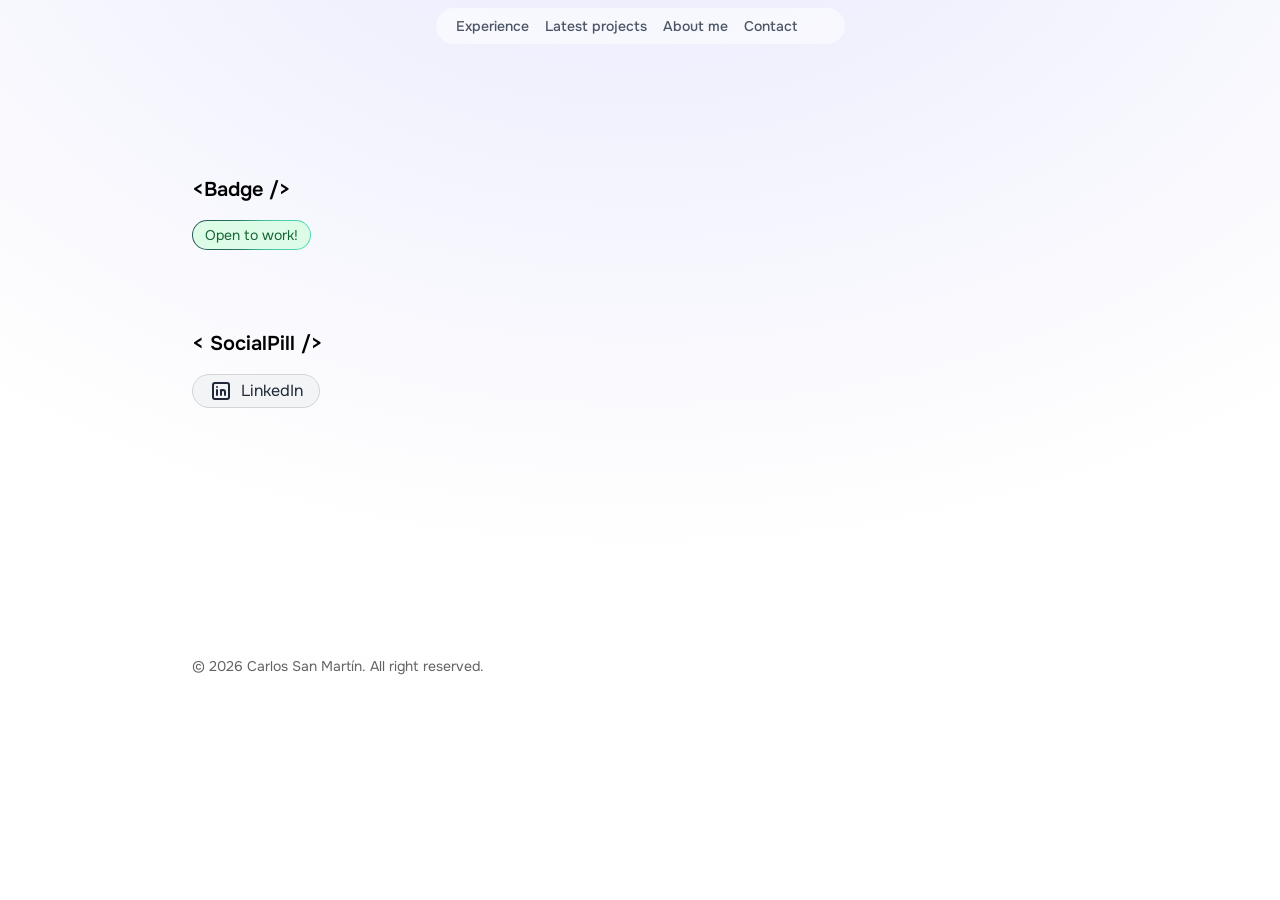
<file: components/index.html>
<!DOCTYPE html><html lang="es"> <head><meta charset="UTF-8"><meta name="description" content="El catálogo de componentes de nuestro porfolio"><meta name="viewport" content="width=device-width"><link rel="icon" type="image/svg+xml" href="/favicon.svg"><meta name="generator" content="Astro v4.4.5"><title>Design System porfolio.dev</title><meta name="astro-view-transitions-enabled" content="true"><meta name="astro-view-transitions-fallback" content="animate"><link rel="stylesheet" href="/_astro/components.Bt1zYkeA.css" /><script type="module" src="/_astro/hoisted.CfD_V-On.js"></script></head> <body class="relative text-black dark:text-white"> <div class="absolute top-0 bottom-0 z-[-2] min-h-screen w-full bg-gray-50 dark:bg-gray-950
      bg-[radial-gradient(ellipse_80%_80%_at_50%_-20%,rgba(217,216,255,0.5),rgba(255,255,255,0.9))]
      dark:bg-[radial-gradient(ellipse_80%_80%_at_50%_-20%,rgba(120,119,198,0.3),rgba(255,255,255,0))]"></div> <header class="fixed top-0 z-10 flex items-center justify-center w-full mx-auto mt-2" data-astro-cid-3ef6ksr2> <nav class="flex px-3 text-sm font-medium rounded-full text-gray-600 dark:text-gray-200 justify-center items-center" data-astro-cid-3ef6ksr2> <a class="relative block px-2 py-2 transition hover:text-blue-500 dark:hover:text-blue-500" aria-label="experience" href="/#experience" data-astro-cid-3ef6ksr2> Experience </a><a class="relative block px-2 py-2 transition hover:text-blue-500 dark:hover:text-blue-500" aria-label="Latest projects" href="/#projects" data-astro-cid-3ef6ksr2> Latest projects </a><a class="relative block px-2 py-2 transition hover:text-blue-500 dark:hover:text-blue-500" aria-label="About me" href="/#about-me" data-astro-cid-3ef6ksr2> About me </a><a class="relative block px-2 py-2 transition hover:text-blue-500 dark:hover:text-blue-500" aria-label="contact" href="mailto:sanmartineme@gmail.com" data-astro-cid-3ef6ksr2> Contact </a> <div class="relative ml-1 mr-1" data-astro-cid-x3pjskd3> <button id="theme-toggle-btn" class="appearance-none border-none flex hover:scale-125 transition" data-astro-cid-x3pjskd3 data-astro-transition-persist="astro-ko5uysgj-1"> <span class="sr-only" data-astro-cid-x3pjskd3>Choose the visual pattern</span> <svg id="light" class="theme-toggle-icon size-5 transition-all" data-astro-cid-x3pjskd3 width="24" height="24" viewBox="0 0 24 24" stroke-width="2" stroke="currentColor" fill="none" stroke-linecap="round" stroke-linejoin="round"> <path stroke="none" d="M0 0h24v24H0z" fill="none"></path> <path d="M12 12m-4 0a4 4 0 1 0 8 0a4 4 0 1 0 -8 0"></path> <path d="M3 12h1m8 -9v1m8 8h1m-9 8v1m-6.4 -15.4l.7 .7m12.1 -.7l-.7 .7m0 11.4l.7 .7m-12.1 -.7l-.7 .7"></path> </svg> <svg id="dark" class="theme-toggle-icon absolute size-5 transition-all" data-astro-cid-x3pjskd3 width="24" height="24" viewBox="0 0 24 24" stroke-width="2" stroke="currentColor" fill="none" stroke-linecap="round" stroke-linejoin="round"> <path stroke="none" d="M0 0h24v24H0z" fill="none"></path> <path d="M12 3c.132 0 .263 0 .393 0a7.5 7.5 0 0 0 7.92 12.446a9 9 0 1 1 -8.313 -12.454z"></path> </svg> </button> <div id="themes-menu" class="absolute hidden scale-80 top-8 right-0 text-sm p-1 min-w-[8rem] rounded-md border border-gray-100 bg-white/90 dark:bg-gray-900/90 dark:border-gray-500/20 shadow-[0_3px_10px_rgb(0,0,0,0.2)] backdrop-blur-md" data-astro-cid-x3pjskd3 data-astro-transition-persist="astro-fyqz2s63-2"> <ul data-astro-cid-x3pjskd3> <li class="themes-menu-option px-2 py-1.5 cursor-default hover:bg-neutral-400/40 dark:hover:bg-gray-500/50 rounded-sm" data-astro-cid-x3pjskd3> Light </li><li class="themes-menu-option px-2 py-1.5 cursor-default hover:bg-neutral-400/40 dark:hover:bg-gray-500/50 rounded-sm" data-astro-cid-x3pjskd3> Dark </li> </ul> </div> </div>  <script>
  let remove = null
  const matchMedia = window.matchMedia("(prefers-color-scheme: dark)")
  const themesMenu = document.getElementById("themes-menu")

  const getThemePreference = () => {
    if (typeof localStorage !== "undefined") {
      return localStorage.getItem("theme") ?? "system"
    }

    return window.matchMedia("(prefers-color-scheme: dark)").matches
      ? "dark"
      : "light"
  }

  const updateIcon = (themePreference) => {
    document.querySelectorAll(".theme-toggle-icon").forEach((element) => {
      element.style.scale = element.id === themePreference ? "1" : "0"
    })
  }

  const updateTheme = () => {
    if (remove != null) {
      remove()
    }
    matchMedia.addEventListener("change", updateTheme)
    remove = () => {
      matchMedia.removeEventListener("change", updateTheme)
    }

    const themePreference = getThemePreference()
    const isDark =
      themePreference === "dark" ||
      (themePreference === "system" && matchMedia.matches)

    updateIcon(themePreference)
    document.documentElement.classList[isDark ? "add" : "remove"]("dark")
  }

  updateTheme()

  document.addEventListener("click", () => themesMenu.classList.remove("open"))

  document.getElementById("theme-toggle-btn").addEventListener("click", (e) => {
    e.stopPropagation()
    const isClosed = !themesMenu.classList.contains("open")
    themesMenu.classList[isClosed ? "add" : "remove"]("open")
  })

  document.querySelectorAll(".themes-menu-option").forEach((element) => {
    element.addEventListener("click", (e) => {
      localStorage.setItem("theme", e.target.innerText.toLowerCase().trim())
      updateTheme()
    })
  })

  document.addEventListener('astro:after-swap', () => {
    updateTheme();
    window.scrollTo({ left: 0, top: 0, behavior: 'instant' });
  })
</script> </nav> </header>    <section class="section py-44 pb-32 flex flex-col gap-y-10 scroll-m-20 w-full mx-auto container lg:max-w-4xl md:max-w-2xl">  <article class="mb-10"> <h1 class="mb-4 text-xl font-semibold">&lt;Badge /&gt;</h1> <div class="flex items-center "> <span class="relative inline-flex overflow-hidden rounded-full p-[1px]"> <span class="absolute inset-[-1000%] animate-[spin_2s_linear_infinite] bg-[conic-gradient(from_90deg_at_50%_50%,#51E4B8_0%,#21554E_50%,#51E4B8_100%)]"></span> <div class="inline-flex items-center justify-center w-full px-3 py-1 text-sm text-green-800 bg-green-100 rounded-full cursor-pointer dark:bg-gray-800 dark:text-white/80 backdrop-blur-3xl whitespace-nowrap"> Open to work! </div> </span> </div> </article> <article class="mb-10"> <h1 class="mb-4 text-xl font-semibold">&lt SocialPill /&gt;</h1> <div class="flex"> <a href="https://www.linkedin.com/in/sanmartineme/" target="_blank" rel="noopener noreferrer" role="link" class="inline-flex items-center justify-center gap-2 px-4 py-1 text-gray-800 transition bg-gray-100 border border-gray-300 rounded-full dark:bg-gray-800 dark:border-gray-600 dark:text-white focus-visible:ring-yellow-500/80 text-md hover:bg-gray-900 hover:border-gray-700 hover:text-white dark:hover:bg-gray-100 dark:hover:border-gray-300 dark:hover:text-black group max-w-fit focus:outline-none focus-visible:outline-none focus-visible:ring focus-visible:ring-white focus-visible:ring-offset-2 active:bg-black">  <svg class="size-4 md:size-6" xmlns="http://www.w3.org/2000/svg" class="icon icon-tabler icon-tabler-brand-linkedin" width="24" height="24" viewBox="0 0 24 24" stroke-width="2" stroke="currentColor" fill="none" stroke-linecap="round" stroke-linejoin="round"><path stroke="none" d="M0 0h24v24H0z" fill="none"></path><path d="M4 4m0 2a2 2 0 0 1 2 -2h12a2 2 0 0 1 2 2v12a2 2 0 0 1 -2 2h-12a2 2 0 0 1 -2 -2z"></path><path d="M8 11l0 5"></path><path d="M8 8l0 .01"></path><path d="M12 16l0 -5"></path><path d="M16 16v-3a2 2 0 0 0 -4 0"></path></svg>
LinkedIn
 </a> </div> </article>  </section>  <footer class="opacity-80 m-4 min-[375px]:pl-4 md:pl-0 mt-16 w-full mx-auto container lg:max-w-4xl md:max-w-2xl mb-10 flex justify-center"> <div class="rounded-lg w-full max-w-screen-xl mx-auto md:flex md:items-center md:justify-between py-4"> <span class="text-sm sm:text-center text-zinc-800/90 dark:text-zinc-200/90">© 2026 <a href="#" class="hover:underline">Carlos San Martín</a>. All right reserved.
</span> </div> </footer>  </body> </html>
</file>
<file: _astro/components.Bt1zYkeA.css>
*,:before,:after{box-sizing:border-box;border-width:0;border-style:solid;border-color:#e5e7eb}:before,:after{--tw-content: ""}html,:host{line-height:1.5;-webkit-text-size-adjust:100%;-moz-tab-size:4;-o-tab-size:4;tab-size:4;font-family:ui-sans-serif,system-ui,sans-serif,"Apple Color Emoji","Segoe UI Emoji",Segoe UI Symbol,"Noto Color Emoji";font-feature-settings:normal;font-variation-settings:normal;-webkit-tap-highlight-color:transparent}body{margin:0;line-height:inherit}hr{height:0;color:inherit;border-top-width:1px}abbr:where([title]){-webkit-text-decoration:underline dotted;text-decoration:underline dotted}h1,h2,h3,h4,h5,h6{font-size:inherit;font-weight:inherit}a{color:inherit;text-decoration:inherit}b,strong{font-weight:bolder}code,kbd,samp,pre{font-family:ui-monospace,SFMono-Regular,Menlo,Monaco,Consolas,Liberation Mono,Courier New,monospace;font-feature-settings:normal;font-variation-settings:normal;font-size:1em}small{font-size:80%}sub,sup{font-size:75%;line-height:0;position:relative;vertical-align:baseline}sub{bottom:-.25em}sup{top:-.5em}table{text-indent:0;border-color:inherit;border-collapse:collapse}button,input,optgroup,select,textarea{font-family:inherit;font-feature-settings:inherit;font-variation-settings:inherit;font-size:100%;font-weight:inherit;line-height:inherit;color:inherit;margin:0;padding:0}button,select{text-transform:none}button,[type=button],[type=reset],[type=submit]{-webkit-appearance:button;background-color:transparent;background-image:none}:-moz-focusring{outline:auto}:-moz-ui-invalid{box-shadow:none}progress{vertical-align:baseline}::-webkit-inner-spin-button,::-webkit-outer-spin-button{height:auto}[type=search]{-webkit-appearance:textfield;outline-offset:-2px}::-webkit-search-decoration{-webkit-appearance:none}::-webkit-file-upload-button{-webkit-appearance:button;font:inherit}summary{display:list-item}blockquote,dl,dd,h1,h2,h3,h4,h5,h6,hr,figure,p,pre{margin:0}fieldset{margin:0;padding:0}legend{padding:0}ol,ul,menu{list-style:none;margin:0;padding:0}dialog{padding:0}textarea{resize:vertical}input::-moz-placeholder,textarea::-moz-placeholder{opacity:1;color:#9ca3af}input::placeholder,textarea::placeholder{opacity:1;color:#9ca3af}button,[role=button]{cursor:pointer}:disabled{cursor:default}img,svg,video,canvas,audio,iframe,embed,object{display:block;vertical-align:middle}img,video{max-width:100%;height:auto}[hidden]{display:none}*,:before,:after{--tw-border-spacing-x: 0;--tw-border-spacing-y: 0;--tw-translate-x: 0;--tw-translate-y: 0;--tw-rotate: 0;--tw-skew-x: 0;--tw-skew-y: 0;--tw-scale-x: 1;--tw-scale-y: 1;--tw-pan-x: ;--tw-pan-y: ;--tw-pinch-zoom: ;--tw-scroll-snap-strictness: proximity;--tw-gradient-from-position: ;--tw-gradient-via-position: ;--tw-gradient-to-position: ;--tw-ordinal: ;--tw-slashed-zero: ;--tw-numeric-figure: ;--tw-numeric-spacing: ;--tw-numeric-fraction: ;--tw-ring-inset: ;--tw-ring-offset-width: 0px;--tw-ring-offset-color: #fff;--tw-ring-color: rgb(59 130 246 / .5);--tw-ring-offset-shadow: 0 0 #0000;--tw-ring-shadow: 0 0 #0000;--tw-shadow: 0 0 #0000;--tw-shadow-colored: 0 0 #0000;--tw-blur: ;--tw-brightness: ;--tw-contrast: ;--tw-grayscale: ;--tw-hue-rotate: ;--tw-invert: ;--tw-saturate: ;--tw-sepia: ;--tw-drop-shadow: ;--tw-backdrop-blur: ;--tw-backdrop-brightness: ;--tw-backdrop-contrast: ;--tw-backdrop-grayscale: ;--tw-backdrop-hue-rotate: ;--tw-backdrop-invert: ;--tw-backdrop-opacity: ;--tw-backdrop-saturate: ;--tw-backdrop-sepia: }::backdrop{--tw-border-spacing-x: 0;--tw-border-spacing-y: 0;--tw-translate-x: 0;--tw-translate-y: 0;--tw-rotate: 0;--tw-skew-x: 0;--tw-skew-y: 0;--tw-scale-x: 1;--tw-scale-y: 1;--tw-pan-x: ;--tw-pan-y: ;--tw-pinch-zoom: ;--tw-scroll-snap-strictness: proximity;--tw-gradient-from-position: ;--tw-gradient-via-position: ;--tw-gradient-to-position: ;--tw-ordinal: ;--tw-slashed-zero: ;--tw-numeric-figure: ;--tw-numeric-spacing: ;--tw-numeric-fraction: ;--tw-ring-inset: ;--tw-ring-offset-width: 0px;--tw-ring-offset-color: #fff;--tw-ring-color: rgb(59 130 246 / .5);--tw-ring-offset-shadow: 0 0 #0000;--tw-ring-shadow: 0 0 #0000;--tw-shadow: 0 0 #0000;--tw-shadow-colored: 0 0 #0000;--tw-blur: ;--tw-brightness: ;--tw-contrast: ;--tw-grayscale: ;--tw-hue-rotate: ;--tw-invert: ;--tw-saturate: ;--tw-sepia: ;--tw-drop-shadow: ;--tw-backdrop-blur: ;--tw-backdrop-brightness: ;--tw-backdrop-contrast: ;--tw-backdrop-grayscale: ;--tw-backdrop-hue-rotate: ;--tw-backdrop-invert: ;--tw-backdrop-opacity: ;--tw-backdrop-saturate: ;--tw-backdrop-sepia: }.container{width:100%}@media (min-width: 640px){.container{max-width:640px}}@media (min-width: 768px){.container{max-width:768px}}@media (min-width: 1024px){.container{max-width:1024px}}@media (min-width: 1280px){.container{max-width:1280px}}@media (min-width: 1536px){.container{max-width:1536px}}.sr-only{position:absolute;width:1px;height:1px;padding:0;margin:-1px;overflow:hidden;clip:rect(0,0,0,0);white-space:nowrap;border-width:0}.fixed{position:fixed}.absolute{position:absolute}.relative{position:relative}.sticky{position:sticky}.inset-\[-1000\%\]{inset:-1000%}.-left-\[42px\]{left:-42px}.bottom-0{bottom:0}.right-0{right:0}.top-0{top:0}.top-8{top:2rem}.z-10{z-index:10}.z-\[-2\]{z-index:-2}.order-2{order:2}.col-span-6{grid-column:span 6 / span 6}.row-span-5{grid-row:span 5 / span 5}.m-0{margin:0}.m-4{margin:1rem}.mx-12{margin-left:3rem;margin-right:3rem}.mx-auto{margin-left:auto;margin-right:auto}.mb-10{margin-bottom:2.5rem}.mb-2{margin-bottom:.5rem}.mb-4{margin-bottom:1rem}.mb-6{margin-bottom:1.5rem}.ml-1{margin-left:.25rem}.mr-1{margin-right:.25rem}.mt-16{margin-top:4rem}.mt-2{margin-top:.5rem}.mt-4{margin-top:1rem}.mt-6{margin-top:1.5rem}.mt-8{margin-top:2rem}.block{display:block}.inline{display:inline}.flex{display:flex}.inline-flex{display:inline-flex}.grid{display:grid}.hidden{display:none}.size-4{width:1rem;height:1rem}.size-5{width:1.25rem;height:1.25rem}.size-7{width:1.75rem;height:1.75rem}.size-8{width:2rem;height:2rem}.h-56{height:14rem}.min-h-screen{min-height:100vh}.w-5{width:1.25rem}.w-full{width:100%}.min-w-\[8rem\]{min-width:8rem}.max-w-fit{max-width:-moz-fit-content;max-width:fit-content}.max-w-screen-xl{max-width:1280px}.transform{transform:translate(var(--tw-translate-x),var(--tw-translate-y)) rotate(var(--tw-rotate)) skew(var(--tw-skew-x)) skewY(var(--tw-skew-y)) scaleX(var(--tw-scale-x)) scaleY(var(--tw-scale-y))}@keyframes spin{to{transform:rotate(360deg)}}.animate-\[spin_2s_linear_infinite\]{animation:spin 2s linear infinite}.cursor-default{cursor:default}.cursor-pointer{cursor:pointer}.scroll-m-20{scroll-margin:5rem}.appearance-none{-webkit-appearance:none;-moz-appearance:none;appearance:none}.flex-row{flex-direction:row}.flex-col{flex-direction:column}.flex-wrap{flex-wrap:wrap}.items-end{align-items:flex-end}.items-center{align-items:center}.justify-start{justify-content:flex-start}.justify-center{justify-content:center}.gap-2{gap:.5rem}.gap-4{gap:1rem}.gap-8{gap:2rem}.gap-x-2{-moz-column-gap:.5rem;column-gap:.5rem}.gap-x-3{-moz-column-gap:.75rem;column-gap:.75rem}.gap-x-4{-moz-column-gap:1rem;column-gap:1rem}.gap-y-10{row-gap:2.5rem}.gap-y-16{row-gap:4rem}.space-x-0>:not([hidden])~:not([hidden]){--tw-space-x-reverse: 0;margin-right:calc(0px * var(--tw-space-x-reverse));margin-left:calc(0px * calc(1 - var(--tw-space-x-reverse)))}.space-x-2>:not([hidden])~:not([hidden]){--tw-space-x-reverse: 0;margin-right:calc(.5rem * var(--tw-space-x-reverse));margin-left:calc(.5rem * calc(1 - var(--tw-space-x-reverse)))}.space-y-24>:not([hidden])~:not([hidden]){--tw-space-y-reverse: 0;margin-top:calc(6rem * calc(1 - var(--tw-space-y-reverse)));margin-bottom:calc(6rem * var(--tw-space-y-reverse))}.space-y-8>:not([hidden])~:not([hidden]){--tw-space-y-reverse: 0;margin-top:calc(2rem * calc(1 - var(--tw-space-y-reverse)));margin-bottom:calc(2rem * var(--tw-space-y-reverse))}.overflow-hidden{overflow:hidden}.overflow-clip{overflow:clip}.whitespace-nowrap{white-space:nowrap}.text-pretty{text-wrap:pretty}.rounded-full{border-radius:9999px}.rounded-lg{border-radius:.5rem}.rounded-md{border-radius:.375rem}.rounded-sm{border-radius:.125rem}.rounded-xl{border-radius:.75rem}.border{border-width:1px}.border-none{border-style:none}.border-gray-100{--tw-border-opacity: 1;border-color:rgb(243 244 246 / var(--tw-border-opacity))}.border-gray-300{--tw-border-opacity: 1;border-color:rgb(209 213 219 / var(--tw-border-opacity))}.bg-\[\#003159\]{--tw-bg-opacity: 1;background-color:rgb(0 49 89 / var(--tw-bg-opacity))}.bg-black{--tw-bg-opacity: 1;background-color:rgb(0 0 0 / var(--tw-bg-opacity))}.bg-gray-100{--tw-bg-opacity: 1;background-color:rgb(243 244 246 / var(--tw-bg-opacity))}.bg-gray-50{--tw-bg-opacity: 1;background-color:rgb(249 250 251 / var(--tw-bg-opacity))}.bg-green-100{--tw-bg-opacity: 1;background-color:rgb(220 252 231 / var(--tw-bg-opacity))}.bg-white\/90{background-color:#ffffffe6}.bg-\[conic-gradient\(from_90deg_at_50\%_50\%\,\#51E4B8_0\%\,\#21554E_50\%\,\#51E4B8_100\%\)\]{background-image:conic-gradient(from 90deg at 50% 50%,#51e4b8,#21554e,#51e4b8)}.bg-\[radial-gradient\(ellipse_80\%_80\%_at_50\%_-20\%\,rgba\(217\,216\,255\,0\.5\)\,rgba\(255\,255\,255\,0\.9\)\)\]{background-image:radial-gradient(ellipse 80% 80% at 50% -20%,#d9d8ff80,#ffffffe6)}.object-cover{-o-object-fit:cover;object-fit:cover}.object-top{-o-object-position:top;object-position:top}.p-0{padding:0}.p-1{padding:.25rem}.p-\[1px\]{padding:1px}.px-2{padding-left:.5rem;padding-right:.5rem}.px-3{padding-left:.75rem;padding-right:.75rem}.px-4{padding-left:1rem;padding-right:1rem}.py-1{padding-top:.25rem;padding-bottom:.25rem}.py-1\.5{padding-top:.375rem;padding-bottom:.375rem}.py-16{padding-top:4rem;padding-bottom:4rem}.py-2{padding-top:.5rem;padding-bottom:.5rem}.py-4{padding-top:1rem;padding-bottom:1rem}.py-44{padding-top:11rem;padding-bottom:11rem}.pb-12{padding-bottom:3rem}.pb-32{padding-bottom:8rem}.pb-4{padding-bottom:1rem}.text-2xl{font-size:1.5rem;line-height:2rem}.text-3xl{font-size:1.875rem;line-height:2.25rem}.text-4xl{font-size:2.25rem;line-height:2.5rem}.text-5xl{font-size:3rem;line-height:1}.text-base{font-size:1rem;line-height:1.5rem}.text-lg{font-size:1.125rem;line-height:1.75rem}.text-sm{font-size:.875rem;line-height:1.25rem}.text-xl{font-size:1.25rem;line-height:1.75rem}.text-xs{font-size:.75rem;line-height:1rem}.font-bold{font-weight:700}.font-medium{font-weight:500}.font-semibold{font-weight:600}.tracking-tight{letter-spacing:-.025em}.text-black{--tw-text-opacity: 1;color:rgb(0 0 0 / var(--tw-text-opacity))}.text-black\/80{color:#000c}.text-blue-500{--tw-text-opacity: 1;color:rgb(59 130 246 / var(--tw-text-opacity))}.text-gray-600{--tw-text-opacity: 1;color:rgb(75 85 99 / var(--tw-text-opacity))}.text-gray-600\/80{color:#4b5563cc}.text-gray-700{--tw-text-opacity: 1;color:rgb(55 65 81 / var(--tw-text-opacity))}.text-gray-800{--tw-text-opacity: 1;color:rgb(31 41 55 / var(--tw-text-opacity))}.text-green-500{--tw-text-opacity: 1;color:rgb(34 197 94 / var(--tw-text-opacity))}.text-green-800{--tw-text-opacity: 1;color:rgb(22 101 52 / var(--tw-text-opacity))}.text-white{--tw-text-opacity: 1;color:rgb(255 255 255 / var(--tw-text-opacity))}.text-yellow-500{--tw-text-opacity: 1;color:rgb(234 179 8 / var(--tw-text-opacity))}.text-zinc-800\/90{color:#27272ae6}.opacity-80{opacity:.8}.shadow-\[0_3px_10px_rgb\(0\,0\,0\,0\.2\)\]{--tw-shadow: 0 3px 10px rgb(0,0,0,.2);--tw-shadow-colored: 0 3px 10px var(--tw-shadow-color);box-shadow:var(--tw-ring-offset-shadow, 0 0 #0000),var(--tw-ring-shadow, 0 0 #0000),var(--tw-shadow)}.shadow-lg{--tw-shadow: 0 10px 15px -3px rgb(0 0 0 / .1), 0 4px 6px -4px rgb(0 0 0 / .1);--tw-shadow-colored: 0 10px 15px -3px var(--tw-shadow-color), 0 4px 6px -4px var(--tw-shadow-color);box-shadow:var(--tw-ring-offset-shadow, 0 0 #0000),var(--tw-ring-shadow, 0 0 #0000),var(--tw-shadow)}.shadow-xl{--tw-shadow: 0 20px 25px -5px rgb(0 0 0 / .1), 0 8px 10px -6px rgb(0 0 0 / .1);--tw-shadow-colored: 0 20px 25px -5px var(--tw-shadow-color), 0 8px 10px -6px var(--tw-shadow-color);box-shadow:var(--tw-ring-offset-shadow, 0 0 #0000),var(--tw-ring-shadow, 0 0 #0000),var(--tw-shadow)}.ring-1{--tw-ring-offset-shadow: var(--tw-ring-inset) 0 0 0 var(--tw-ring-offset-width) var(--tw-ring-offset-color);--tw-ring-shadow: var(--tw-ring-inset) 0 0 0 calc(1px + var(--tw-ring-offset-width)) var(--tw-ring-color);box-shadow:var(--tw-ring-offset-shadow),var(--tw-ring-shadow),var(--tw-shadow, 0 0 #0000)}.blur{--tw-blur: blur(8px);filter:var(--tw-blur) var(--tw-brightness) var(--tw-contrast) var(--tw-grayscale) var(--tw-hue-rotate) var(--tw-invert) var(--tw-saturate) var(--tw-sepia) var(--tw-drop-shadow)}.backdrop-blur{--tw-backdrop-blur: blur(8px);-webkit-backdrop-filter:var(--tw-backdrop-blur) var(--tw-backdrop-brightness) var(--tw-backdrop-contrast) var(--tw-backdrop-grayscale) var(--tw-backdrop-hue-rotate) var(--tw-backdrop-invert) var(--tw-backdrop-opacity) var(--tw-backdrop-saturate) var(--tw-backdrop-sepia);backdrop-filter:var(--tw-backdrop-blur) var(--tw-backdrop-brightness) var(--tw-backdrop-contrast) var(--tw-backdrop-grayscale) var(--tw-backdrop-hue-rotate) var(--tw-backdrop-invert) var(--tw-backdrop-opacity) var(--tw-backdrop-saturate) var(--tw-backdrop-sepia)}.backdrop-blur-3xl{--tw-backdrop-blur: blur(64px);-webkit-backdrop-filter:var(--tw-backdrop-blur) var(--tw-backdrop-brightness) var(--tw-backdrop-contrast) var(--tw-backdrop-grayscale) var(--tw-backdrop-hue-rotate) var(--tw-backdrop-invert) var(--tw-backdrop-opacity) var(--tw-backdrop-saturate) var(--tw-backdrop-sepia);backdrop-filter:var(--tw-backdrop-blur) var(--tw-backdrop-brightness) var(--tw-backdrop-contrast) var(--tw-backdrop-grayscale) var(--tw-backdrop-hue-rotate) var(--tw-backdrop-invert) var(--tw-backdrop-opacity) var(--tw-backdrop-saturate) var(--tw-backdrop-sepia)}.backdrop-blur-md{--tw-backdrop-blur: blur(12px);-webkit-backdrop-filter:var(--tw-backdrop-blur) var(--tw-backdrop-brightness) var(--tw-backdrop-contrast) var(--tw-backdrop-grayscale) var(--tw-backdrop-hue-rotate) var(--tw-backdrop-invert) var(--tw-backdrop-opacity) var(--tw-backdrop-saturate) var(--tw-backdrop-sepia);backdrop-filter:var(--tw-backdrop-blur) var(--tw-backdrop-brightness) var(--tw-backdrop-contrast) var(--tw-backdrop-grayscale) var(--tw-backdrop-hue-rotate) var(--tw-backdrop-invert) var(--tw-backdrop-opacity) var(--tw-backdrop-saturate) var(--tw-backdrop-sepia)}.backdrop-filter{-webkit-backdrop-filter:var(--tw-backdrop-blur) var(--tw-backdrop-brightness) var(--tw-backdrop-contrast) var(--tw-backdrop-grayscale) var(--tw-backdrop-hue-rotate) var(--tw-backdrop-invert) var(--tw-backdrop-opacity) var(--tw-backdrop-saturate) var(--tw-backdrop-sepia);backdrop-filter:var(--tw-backdrop-blur) var(--tw-backdrop-brightness) var(--tw-backdrop-contrast) var(--tw-backdrop-grayscale) var(--tw-backdrop-hue-rotate) var(--tw-backdrop-invert) var(--tw-backdrop-opacity) var(--tw-backdrop-saturate) var(--tw-backdrop-sepia)}.transition{transition-property:color,background-color,border-color,text-decoration-color,fill,stroke,opacity,box-shadow,transform,filter,-webkit-backdrop-filter;transition-property:color,background-color,border-color,text-decoration-color,fill,stroke,opacity,box-shadow,transform,filter,backdrop-filter;transition-property:color,background-color,border-color,text-decoration-color,fill,stroke,opacity,box-shadow,transform,filter,backdrop-filter,-webkit-backdrop-filter;transition-timing-function:cubic-bezier(.4,0,.2,1);transition-duration:.15s}.transition-all{transition-property:all;transition-timing-function:cubic-bezier(.4,0,.2,1);transition-duration:.15s}.duration-500{transition-duration:.5s}.ease-in-out{transition-timing-function:cubic-bezier(.4,0,.2,1)}.before\:absolute:before{content:var(--tw-content);position:absolute}.before\:left-\[-35px\]:before{content:var(--tw-content);left:-35px}.before\:block:before{content:var(--tw-content);display:block}.before\:h-full:before{content:var(--tw-content);height:100%}.before\:border-l-2:before{content:var(--tw-content);border-left-width:2px}.before\:border-black\/20:before{content:var(--tw-content);border-color:#0003}.before\:content-\[\'\'\]:before{--tw-content: "";content:var(--tw-content)}.hover\:scale-125:hover{--tw-scale-x: 1.25;--tw-scale-y: 1.25;transform:translate(var(--tw-translate-x),var(--tw-translate-y)) rotate(var(--tw-rotate)) skew(var(--tw-skew-x)) skewY(var(--tw-skew-y)) scaleX(var(--tw-scale-x)) scaleY(var(--tw-scale-y))}.hover\:border-gray-700:hover{--tw-border-opacity: 1;border-color:rgb(55 65 81 / var(--tw-border-opacity))}.hover\:border-gray-900:hover{--tw-border-opacity: 1;border-color:rgb(17 24 39 / var(--tw-border-opacity))}.hover\:bg-gray-800:hover{--tw-bg-opacity: 1;background-color:rgb(31 41 55 / var(--tw-bg-opacity))}.hover\:bg-gray-900:hover{--tw-bg-opacity: 1;background-color:rgb(17 24 39 / var(--tw-bg-opacity))}.hover\:bg-neutral-400\/40:hover{background-color:#a3a3a366}.hover\:text-blue-500:hover{--tw-text-opacity: 1;color:rgb(59 130 246 / var(--tw-text-opacity))}.hover\:text-white:hover{--tw-text-opacity: 1;color:rgb(255 255 255 / var(--tw-text-opacity))}.hover\:text-yellow-700:hover{--tw-text-opacity: 1;color:rgb(161 98 7 / var(--tw-text-opacity))}.hover\:underline:hover{text-decoration-line:underline}.focus\:outline-none:focus{outline:2px solid transparent;outline-offset:2px}.focus-visible\:outline-none:focus-visible{outline:2px solid transparent;outline-offset:2px}.focus-visible\:ring:focus-visible{--tw-ring-offset-shadow: var(--tw-ring-inset) 0 0 0 var(--tw-ring-offset-width) var(--tw-ring-offset-color);--tw-ring-shadow: var(--tw-ring-inset) 0 0 0 calc(3px + var(--tw-ring-offset-width)) var(--tw-ring-color);box-shadow:var(--tw-ring-offset-shadow),var(--tw-ring-shadow),var(--tw-shadow, 0 0 #0000)}.focus-visible\:ring-white:focus-visible{--tw-ring-opacity: 1;--tw-ring-color: rgb(255 255 255 / var(--tw-ring-opacity))}.focus-visible\:ring-yellow-500\/80:focus-visible{--tw-ring-color: rgb(234 179 8 / .8)}.focus-visible\:ring-offset-2:focus-visible{--tw-ring-offset-width: 2px}.active\:bg-black:active{--tw-bg-opacity: 1;background-color:rgb(0 0 0 / var(--tw-bg-opacity))}:is(.dark .dark\:border-gray-500\/20){border-color:#6b728033}:is(.dark .dark\:border-gray-600){--tw-border-opacity: 1;border-color:rgb(75 85 99 / var(--tw-border-opacity))}:is(.dark .dark\:bg-gray-800){--tw-bg-opacity: 1;background-color:rgb(31 41 55 / var(--tw-bg-opacity))}:is(.dark .dark\:bg-gray-800\/0){background-color:#1f293700}:is(.dark .dark\:bg-gray-800\/90){background-color:#1f2937e6}:is(.dark .dark\:bg-gray-900\/90){background-color:#111827e6}:is(.dark .dark\:bg-gray-950){--tw-bg-opacity: 1;background-color:rgb(3 7 18 / var(--tw-bg-opacity))}:is(.dark .dark\:bg-\[radial-gradient\(ellipse_80\%_80\%_at_50\%_-20\%\,rgba\(120\,119\,198\,0\.3\)\,rgba\(255\,255\,255\,0\)\)\]){background-image:radial-gradient(ellipse 80% 80% at 50% -20%,#7877c64d,#fff0)}:is(.dark .dark\:text-gray-100){--tw-text-opacity: 1;color:rgb(243 244 246 / var(--tw-text-opacity))}:is(.dark .dark\:text-gray-200){--tw-text-opacity: 1;color:rgb(229 231 235 / var(--tw-text-opacity))}:is(.dark .dark\:text-gray-300){--tw-text-opacity: 1;color:rgb(209 213 219 / var(--tw-text-opacity))}:is(.dark .dark\:text-gray-400){--tw-text-opacity: 1;color:rgb(156 163 175 / var(--tw-text-opacity))}:is(.dark .dark\:text-white){--tw-text-opacity: 1;color:rgb(255 255 255 / var(--tw-text-opacity))}:is(.dark .dark\:text-white\/80){color:#fffc}:is(.dark .dark\:text-yellow-200){--tw-text-opacity: 1;color:rgb(254 240 138 / var(--tw-text-opacity))}:is(.dark .dark\:text-zinc-200\/90){color:#e4e4e7e6}:is(.dark .dark\:before\:border-white\/15):before{content:var(--tw-content);border-color:#ffffff26}:is(.dark .dark\:hover\:border-gray-300:hover){--tw-border-opacity: 1;border-color:rgb(209 213 219 / var(--tw-border-opacity))}:is(.dark .dark\:hover\:bg-gray-100:hover){--tw-bg-opacity: 1;background-color:rgb(243 244 246 / var(--tw-bg-opacity))}:is(.dark .dark\:hover\:bg-gray-500\/50:hover){background-color:#6b728080}:is(.dark .dark\:hover\:text-black:hover){--tw-text-opacity: 1;color:rgb(0 0 0 / var(--tw-text-opacity))}:is(.dark .dark\:hover\:text-blue-500:hover){--tw-text-opacity: 1;color:rgb(59 130 246 / var(--tw-text-opacity))}:is(.dark .dark\:hover\:text-yellow-300:hover){--tw-text-opacity: 1;color:rgb(253 224 71 / var(--tw-text-opacity))}@media (min-width: 375px){.min-\[375px\]\:pl-4{padding-left:1rem}}@media (min-width: 640px){.sm\:h-full{height:100%}.sm\:rounded-xl{border-radius:.75rem}.sm\:text-center{text-align:center}.sm\:text-5xl{font-size:3rem;line-height:1}}@media (min-width: 768px){.md\:order-1{order:1}.md\:col-span-2{grid-column:span 2 / span 2}.md\:col-span-3{grid-column:span 3 / span 3}.md\:flex{display:flex}.md\:size-6{width:1.5rem;height:1.5rem}.md\:w-1\/2{width:50%}.md\:max-w-2xl{max-width:42rem}.md\:max-w-lg{max-width:32rem}.md\:scale-110{--tw-scale-x: 1.1;--tw-scale-y: 1.1;transform:translate(var(--tw-translate-x),var(--tw-translate-y)) rotate(var(--tw-rotate)) skew(var(--tw-skew-x)) skewY(var(--tw-skew-y)) scaleX(var(--tw-scale-x)) scaleY(var(--tw-scale-y))}.md\:grid-cols-5{grid-template-columns:repeat(5,minmax(0,1fr))}.md\:flex-row{flex-direction:row}.md\:items-center{align-items:center}.md\:justify-center{justify-content:center}.md\:justify-between{justify-content:space-between}.md\:gap-10{gap:2.5rem}.md\:space-x-4>:not([hidden])~:not([hidden]){--tw-space-x-reverse: 0;margin-right:calc(1rem * var(--tw-space-x-reverse));margin-left:calc(1rem * calc(1 - var(--tw-space-x-reverse)))}.md\:space-x-8>:not([hidden])~:not([hidden]){--tw-space-x-reverse: 0;margin-right:calc(2rem * var(--tw-space-x-reverse));margin-left:calc(2rem * calc(1 - var(--tw-space-x-reverse)))}.md\:space-y-0>:not([hidden])~:not([hidden]){--tw-space-y-reverse: 0;margin-top:calc(0px * calc(1 - var(--tw-space-y-reverse)));margin-bottom:calc(0px * var(--tw-space-y-reverse))}.md\:py-36{padding-top:9rem;padding-bottom:9rem}.md\:pl-0{padding-left:0}.md\:hover\:scale-105:hover{--tw-scale-x: 1.05;--tw-scale-y: 1.05;transform:translate(var(--tw-translate-x),var(--tw-translate-y)) rotate(var(--tw-rotate)) skew(var(--tw-skew-x)) skewY(var(--tw-skew-y)) scaleX(var(--tw-scale-x)) scaleY(var(--tw-scale-y))}.group:hover .md\:group-hover\:-translate-y-1{--tw-translate-y: -.25rem;transform:translate(var(--tw-translate-x),var(--tw-translate-y)) rotate(var(--tw-rotate)) skew(var(--tw-skew-x)) skewY(var(--tw-skew-y)) scaleX(var(--tw-scale-x)) scaleY(var(--tw-scale-y))}.group:hover .md\:group-hover\:scale-105{--tw-scale-x: 1.05;--tw-scale-y: 1.05;transform:translate(var(--tw-translate-x),var(--tw-translate-y)) rotate(var(--tw-rotate)) skew(var(--tw-skew-x)) skewY(var(--tw-skew-y)) scaleX(var(--tw-scale-x)) scaleY(var(--tw-scale-y))}.group:hover .md\:group-hover\:shadow-2xl{--tw-shadow: 0 25px 50px -12px rgb(0 0 0 / .25);--tw-shadow-colored: 0 25px 50px -12px var(--tw-shadow-color);box-shadow:var(--tw-ring-offset-shadow, 0 0 #0000),var(--tw-ring-shadow, 0 0 #0000),var(--tw-shadow)}}@media (min-width: 1024px){.lg\:max-w-4xl{max-width:56rem}.lg\:border{border-width:1px}.lg\:border-gray-800{--tw-border-opacity: 1;border-color:rgb(31 41 55 / var(--tw-border-opacity))}.lg\:hover\:border-gray-700:hover{--tw-border-opacity: 1;border-color:rgb(55 65 81 / var(--tw-border-opacity))}.lg\:hover\:bg-gray-800\/50:hover{background-color:#1f293780}}.\[\&\>p\>strong\]\:font-mono>p>strong{font-family:ui-monospace,SFMono-Regular,Menlo,Monaco,Consolas,Liberation Mono,Courier New,monospace}.\[\&\>p\>strong\]\:font-normal>p>strong{font-weight:400}.\[\&\>p\>strong\]\:text-yellow-500>p>strong{--tw-text-opacity: 1;color:rgb(234 179 8 / var(--tw-text-opacity))}:is(.dark .dark\:\[\&\>p\>strong\]\:text-yellow-100>p>strong){--tw-text-opacity: 1;color:rgb(254 249 195 / var(--tw-text-opacity))}.\[\&\>p\]\:mb-4>p{margin-bottom:1rem}.\[\&\>strong\]\:font-semibold>strong{font-weight:600}.\[\&\>strong\]\:text-yellow-500>strong{--tw-text-opacity: 1;color:rgb(234 179 8 / var(--tw-text-opacity))}:is(.dark .dark\:\[\&\>strong\]\:text-yellow-200>strong){--tw-text-opacity: 1;color:rgb(254 240 138 / var(--tw-text-opacity))}@font-face{font-family:Onest Variable;font-style:normal;font-display:swap;font-weight:100 900;src:url([data-uri]) format("woff2-variations");unicode-range:U+0460-052F,U+1C80-1C88,U+20B4,U+2DE0-2DFF,U+A640-A69F,U+FE2E-FE2F}@font-face{font-family:Onest Variable;font-style:normal;font-display:swap;font-weight:100 900;src:url(/_astro/onest-cyrillic-wght-normal.CiQTuMoU.woff2) format("woff2-variations");unicode-range:U+0301,U+0400-045F,U+0490-0491,U+04B0-04B1,U+2116}@font-face{font-family:Onest Variable;font-style:normal;font-display:swap;font-weight:100 900;src:url(/_astro/onest-latin-ext-wght-normal.0BME-IPC.woff2) format("woff2-variations");unicode-range:U+0100-02AF,U+0304,U+0308,U+0329,U+1E00-1E9F,U+1EF2-1EFF,U+2020,U+20A0-20AB,U+20AD-20CF,U+2113,U+2C60-2C7F,U+A720-A7FF}@font-face{font-family:Onest Variable;font-style:normal;font-display:swap;font-weight:100 900;src:url(/_astro/onest-latin-wght-normal.DJzCSW5i.woff2) format("woff2-variations");unicode-range:U+0000-00FF,U+0131,U+0152-0153,U+02BB-02BC,U+02C6,U+02DA,U+02DC,U+0304,U+0308,U+0329,U+2000-206F,U+2074,U+20AC,U+2122,U+2191,U+2193,U+2212,U+2215,U+FEFF,U+FFFD}#themes-menu[data-astro-cid-x3pjskd3].open{display:inline;animation:scale-up-center .15s cubic-bezier(.25,.46,.45,.94) both}@keyframes scale-up-center{0%{transform:scale(.8);opacity:0}to{transform:scale(1);opacity:1}}@keyframes astroFadeInOut{0%{opacity:1}to{opacity:0}}@keyframes astroFadeIn{0%{opacity:0}}@keyframes astroFadeOut{to{opacity:0}}@keyframes astroSlideFromRight{0%{transform:translate(100%)}}@keyframes astroSlideFromLeft{0%{transform:translate(-100%)}}@keyframes astroSlideToRight{to{transform:translate(100%)}}@keyframes astroSlideToLeft{to{transform:translate(-100%)}}@media (prefers-reduced-motion){::view-transition-group(*),::view-transition-old(*),::view-transition-new(*){animation:none!important}[data-astro-transition-scope]{animation:none!important}}nav[data-astro-cid-3ef6ksr2]{animation:nav-shadown 1s linear both;animation-timeline:scroll();animation-range:0 100px;background-color:#ffffff80}:is(.dark nav)[data-astro-cid-3ef6ksr2]{background-color:#1f2937e6}@keyframes nav-shadown{0% {background-color: rgb(255 255 255 / 0);} :is(.dark 0%) {background-color: rgb(31 41 55 / 0);} to { --tw-shadow: 0 10px 15px -3px rgb(0 0 0 / .1), 0 4px 6px -4px rgb(0 0 0 / .1); --tw-shadow-colored: 0 10px 15px -3px var(--tw-shadow-color), 0 4px 6px -4px var(--tw-shadow-color); box-shadow: var(--tw-ring-offset-shadow, 0 0 #0000), var(--tw-ring-shadow, 0 0 #0000), var(--tw-shadow); --tw-ring-offset-shadow: var(--tw-ring-inset) 0 0 0 var(--tw-ring-offset-width) var(--tw-ring-offset-color); --tw-ring-shadow: var(--tw-ring-inset) 0 0 0 calc(1px + var(--tw-ring-offset-width)) var(--tw-ring-color); box-shadow: var(--tw-ring-offset-shadow), var(--tw-ring-shadow), var(--tw-shadow, 0 0 #0000); --tw-ring-color: rgb(255 255 255 / .1); --tw-backdrop-blur: blur(8px); -webkit-backdrop-filter: var(--tw-backdrop-blur) var(--tw-backdrop-brightness) var(--tw-backdrop-contrast) var(--tw-backdrop-grayscale) var(--tw-backdrop-hue-rotate) var(--tw-backdrop-invert) var(--tw-backdrop-opacity) var(--tw-backdrop-saturate) var(--tw-backdrop-sepia); backdrop-filter: var(--tw-backdrop-blur) var(--tw-backdrop-brightness) var(--tw-backdrop-contrast) var(--tw-backdrop-grayscale) var(--tw-backdrop-hue-rotate) var(--tw-backdrop-invert) var(--tw-backdrop-opacity) var(--tw-backdrop-saturate) var(--tw-backdrop-sepia); }}.astro-route-announcer{position:absolute;left:0;top:0;clip:rect(0 0 0 0);clip-path:inset(50%);overflow:hidden;white-space:nowrap;width:1px;height:1px}:root{color-scheme:light dark}html{font-family:Onest Variable,system-ui,sans-serif;scroll-behavior:smooth}body{color:#111111e6;display:flex;flex-direction:column;min-height:100vh;overscroll-behavior:none}@media (prefers-reduced-motion: reduce){html{scroll-behavior:auto}}@media (prefers-color-scheme: dark){body{color:#ffffffe6}}#header-nav{animation:blur linear both .5s;animation-timeline:scroll();animation-range:0 500px}@keyframes blur{to{-webkit-backdrop-filter:blur(20px);backdrop-filter:blur(20px);border-width:1px;border-color:#000;padding:.25rem .75rem;display:flex;flex-direction:row;align-items:center;background-color:#e5e5e5;border-radius:9999px}}@media (prefers-color-scheme: dark){@keyframes blur{0%{border:0px}to{box-shadow:0 5px 50px -5px #0000001a,0 0 0 1px #0000004d;background:#0000004d;-webkit-backdrop-filter:blur(20px);backdrop-filter:blur(20px);border-width:1px;border-color:#000;padding:.25rem .75rem;display:flex;flex-direction:row;align-items:center;background-color:#0000004d;border-radius:9999px}}}
</file>
